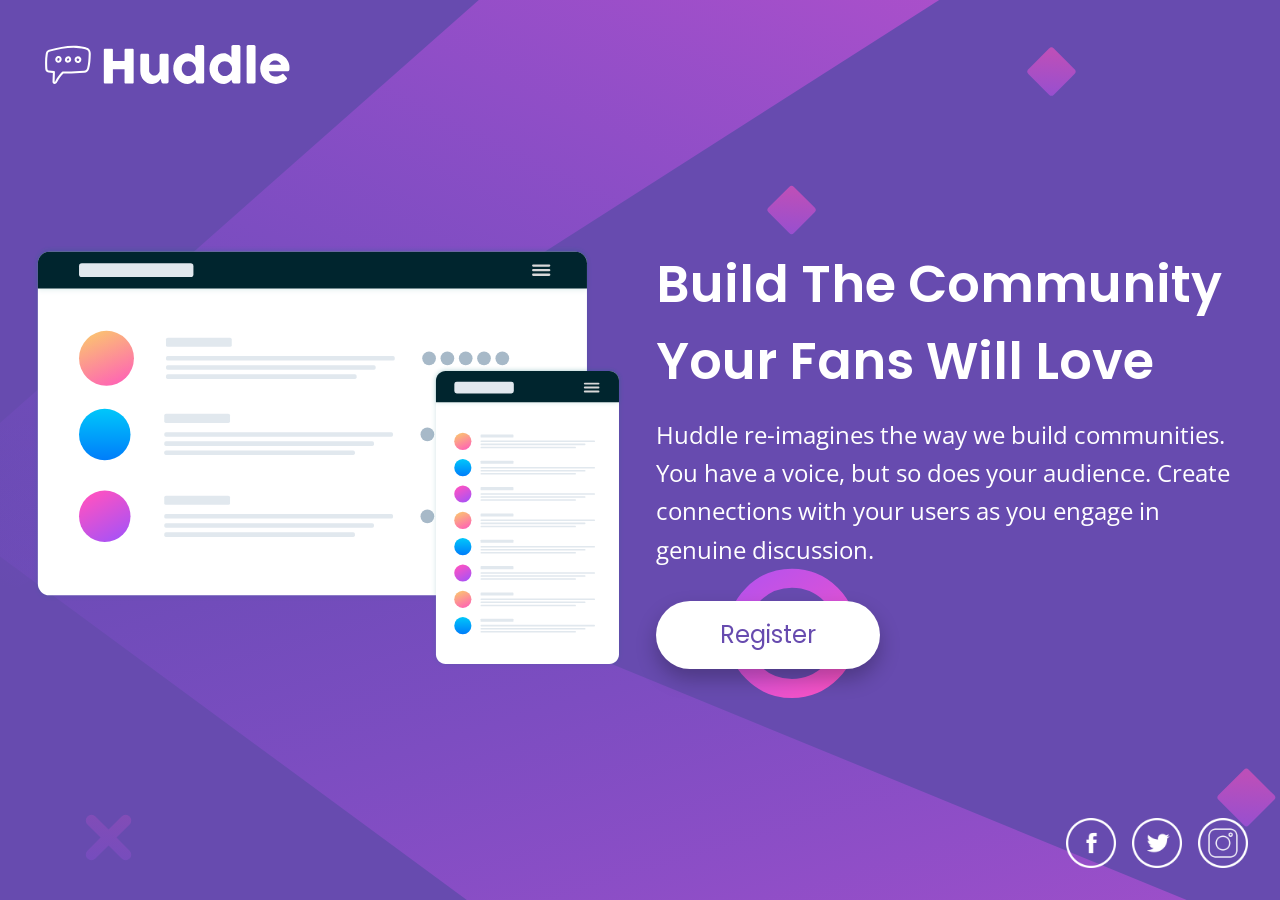
<file: index.html>
<!doctype html>
<html lang="en">
  <head>
    <meta charset="UTF-8" />
    <meta name="viewport" content="width=device-width, initial-scale=1.0" />
    <link
      rel="icon"
      type="image/png"
      sizes="32x32"
      href="huddle-landing-page-with-single-introductory-section-master/images/favicon-32x32.png"
    />
    <title>
      Frontend Mentor | Huddle landing page with single introductory section
    </title>
    <link rel="stylesheet" href="style.css" />
  </head>
  <body>
    <main>
      <header>
        <img
          src="huddle-landing-page-with-single-introductory-section-master/images/logo.svg"
          alt="Huddle logo"
        />
      </header>
      <section>
        <img
          src="huddle-landing-page-with-single-introductory-section-master/images/illustration-mockups.svg"
          alt="Illustration of Huddle app interface"
        />
        <article>
          <h1>Build The Community Your Fans Will Love</h1>
          <p>
            Huddle re-imagines the way we build communities. You have a voice,
            but so does your audience. Create connections with your users as you
            engage in genuine discussion.
          </p>
          <button type="button">Register</button>
        </article>
      </section>
      <footer>
        <a href="#" aria-label="Facebook">
          <img
            src="huddle-landing-page-with-single-introductory-section-master/images/facebook.png"
            alt=""
            title="Facebook"
          />
        </a>
        <a href="#" aria-label="Twitter">
          <img
            src="huddle-landing-page-with-single-introductory-section-master/images/twitter.png"
            alt=""
            title="Twitter"
          />
        </a>
        <a href="#" aria-label="Instagram">
          <img
            src="huddle-landing-page-with-single-introductory-section-master/images/instagram.png"
            alt=""
            title="Instagram"
          />
        </a>
      </footer>
    </main>
  </body>
</html>
</file>
<file: style.css>
/* =====================
   MAIN COLORS
   ===================== */
:root {
  --Purple: hsl(257, 40%, 49%);
  --Magenta: hsl(300, 69%, 71%);
}

/* =====================
   CSS RESET
   ===================== */

/* 1. Box sizing */
*,
*::before,
*::after {
  box-sizing: border-box;
}

/* 2. Remove default margin */
* {
  margin: 0;
  padding: 0;
}

/* 3. Smooth scrolling */
html:focus-within {
  scroll-behavior: smooth;
}

/* 4. Base body settings */
body {
  line-height: 1.5;
  -webkit-font-smoothing: antialiased;
  text-rendering: optimizeSpeed;
}

/* 5. Media defaults */
img,
picture,
video,
canvas,
svg {
  display: block;
  max-width: 100%;
}

/* 6. Remove built-in form typography */
input,
button,
textarea,
select {
  font: inherit;
}

/* 7. Avoid text overflows */
p,
h1,
h2,
h3,
h4,
h5,
h6 {
  overflow-wrap: break-word;
}

/* 8. Remove list styles */
ul,
ol {
  list-style: none;
}

/* 9. Remove link styles */
a {
  text-decoration: none;
  color: inherit;
}

/* 10. Tables */
table {
  border-collapse: collapse;
  border-spacing: 0;
}

/* 11. Buttons */
button {
  background: none;
  border: none;
  cursor: pointer;
}

/* 12. Accessibility: reduce motion */
@media (prefers-reduced-motion: reduce) {
  *,
  *::before,
  *::after {
    animation-duration: 0.01ms !important;
    animation-iteration-count: 1 !important;
    scroll-behavior: auto !important;
  }
}

::-webkit-scrollbar {
  width: 0;
  height: 0;
}

html {
  scrollbar-width: none;
}

/* =====================
   POPPINS
   ===================== */
@font-face {
  font-family: "Poppins";
  src: url("/huddle-landing-page-with-single-introductory-section-master/fonts/Poppins/Poppins-Regular.ttf")
    format("truetype");
  font-weight: 400;
  font-style: normal;
  font-display: swap;
}

@font-face {
  font-family: "Poppins";
  src: url("/huddle-landing-page-with-single-introductory-section-master/fonts/Poppins/Poppins-SemiBold.ttf")
    format("truetype");
  font-weight: 600;
  font-style: normal;
  font-display: swap;
}

/* =====================
   OPEN SANS
   ===================== */
@font-face {
  font-family: "Open Sans";
  src: url("/huddle-landing-page-with-single-introductory-section-master/fonts/Open_Sans/static/OpenSans-Regular.ttf")
    format("truetype");
  font-weight: 400;
  font-style: normal;
  font-display: swap;
}

/* =====================
   BODY
   ===================== */
body {
  background-color: var(--Purple);
  background-image: url(huddle-landing-page-with-single-introductory-section-master/images/bg-desktop.svg);
  background-repeat: no-repeat;
  background-size: cover;
  background-position: top left;
}

main {
  min-height: 100vh;
  display: grid;
  grid-template-rows: auto 1fr auto;
  padding: 2rem;
}

/* =====================
   SECTION
   ===================== */
section {
  display: grid;
  grid-template-columns: 1fr 1fr;
  align-items: center;
  gap: 2rem;
  padding: 3rem 0;
}

section img {
  width: 100%;
  height: auto;
}

section h1 {
  color: #fff;
  font-family: "poppins", sans-serif;
  font-size: clamp(2rem, 4vw, 3.5rem);
  margin-bottom: 1rem;
  font-weight: 600;
}

section p {
  font-family: "open sans", sans-serif;
  color: #fff;
  font-size: clamp(1.2rem, 2vw, 1.5rem);
  line-height: 1.6;
  margin-bottom: 2rem;
}

section button {
  background-color: #fff;
  color: var(--Purple);
  box-shadow: 0 10px 20px rgba(0, 0, 0, 0.25);
  padding: 1rem 4rem;
  font-size: clamp(1rem, 1.5rem, 2rem);
  border-radius: 200px;
  font-family: "poppins", sans-serif;
  transition:
    background-color 0.3s ease,
    color 0.3s ease;
}

/* =====================
   FOOTER
   ===================== */
footer {
  display: flex;
  align-items: flex-end;
  justify-content: flex-end;
}
footer img {
  width: 50px;
  height: 50px;
  margin-left: 1rem;
  transition: filter 0.1s ease;
}

/* =====================
   HOVERS
   =====================  */

button:hover {
  color: white;
  background-color: var(--Magenta);
}

footer a img {
  transition:
    transform 0.3s ease,
    filter 0.3s ease;
}

footer a:hover img {
  transform: scale(1.2);
  filter: drop-shadow(0 0 10px #ff00ff);
}

a[title] {
  width: 50px;
}

/* =====================
   SELECTION
   =====================  */
::selection {
  background-color: #fff;
  color: black;
}
/* =====================
   MOBILE
   =====================  */

@media (max-width: 768px) {
  main {
    background-image: url(huddle-landing-page-with-single-introductory-section-master/images/bg-mobile.svg);
    background-repeat: no-repeat;
    background-position: top center;
    background-size: contain;
    padding: 1rem;
  }

  header {
    justify-self: start;
  }

  header img {
    width: 100%;
    padding: 0;
    padding-bottom: 1rem;
  }

  section {
    display: grid;
    grid-template-columns: 1fr;
    text-align: center;
  }

  footer {
    margin: 0;
    padding: 0;
    justify-content: center;
    width: 100%;
  }
  footer img {
    width: 70px;
    height: 70px;
  }
}
</file>
